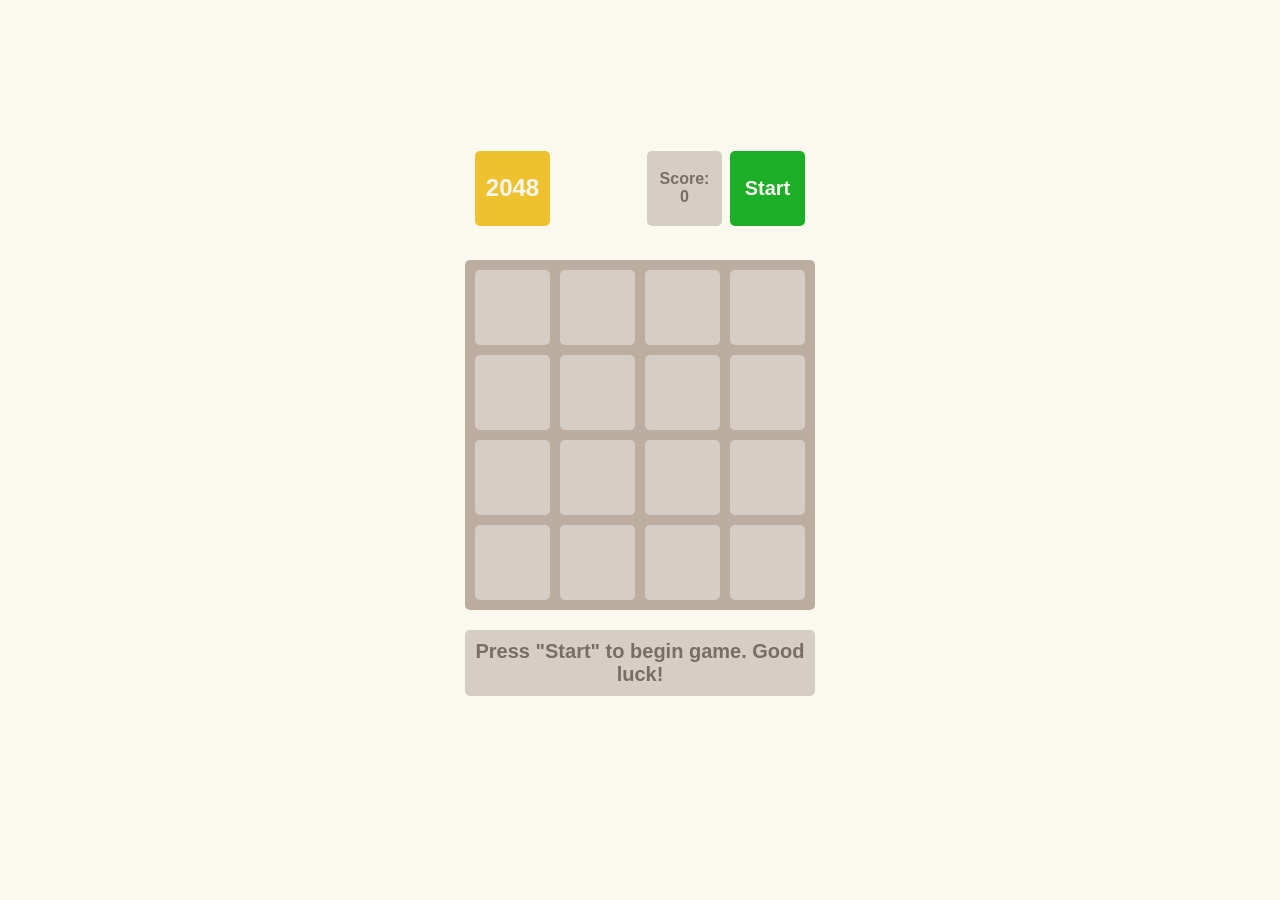
<file: index.html>
<!doctype html><html lang="en"><head><meta charset="utf-8"><meta name="viewport" content="width=device-width, initial-scale=1.0"><title>2048</title><link rel="stylesheet" href="index.2e345d87.css"><link rel="icon shortcut" href="favicon.c9ee851d.png" type="image/x-icon"></head><body> <div class="container"> <div class="game-header"> <h1>2048</h1> <div class="controls"> <p class="info"> Score: <span class="game-score">0</span> </p> <button class="button start">Start</button> </div> </div> <table class="game-field"> <tbody> <tr class="field-row"> <td class="field-cell"></td> <td class="field-cell"></td> <td class="field-cell"></td> <td class="field-cell"></td> </tr> <tr class="field-row"> <td class="field-cell"></td> <td class="field-cell"></td> <td class="field-cell"></td> <td class="field-cell"></td> </tr> <tr class="field-row"> <td class="field-cell"></td> <td class="field-cell"></td> <td class="field-cell"></td> <td class="field-cell"></td> </tr> <tr class="field-row"> <td class="field-cell"></td> <td class="field-cell"></td> <td class="field-cell"></td> <td class="field-cell"></td> </tr> </tbody> </table> <div class="message-container"> <p class="hidden message message-lose">You lose! Restart the game?</p> <p class="hidden message message-win">Winner! Congrats! You did it!</p> <p class="message message-start"> Press "Start" to begin game. Good luck! </p> </div> </div> <script src="index.555e444a.js" type="module"></script><script src="index.71c8407d.js" nomodule defer></script> </body></html>
</file>
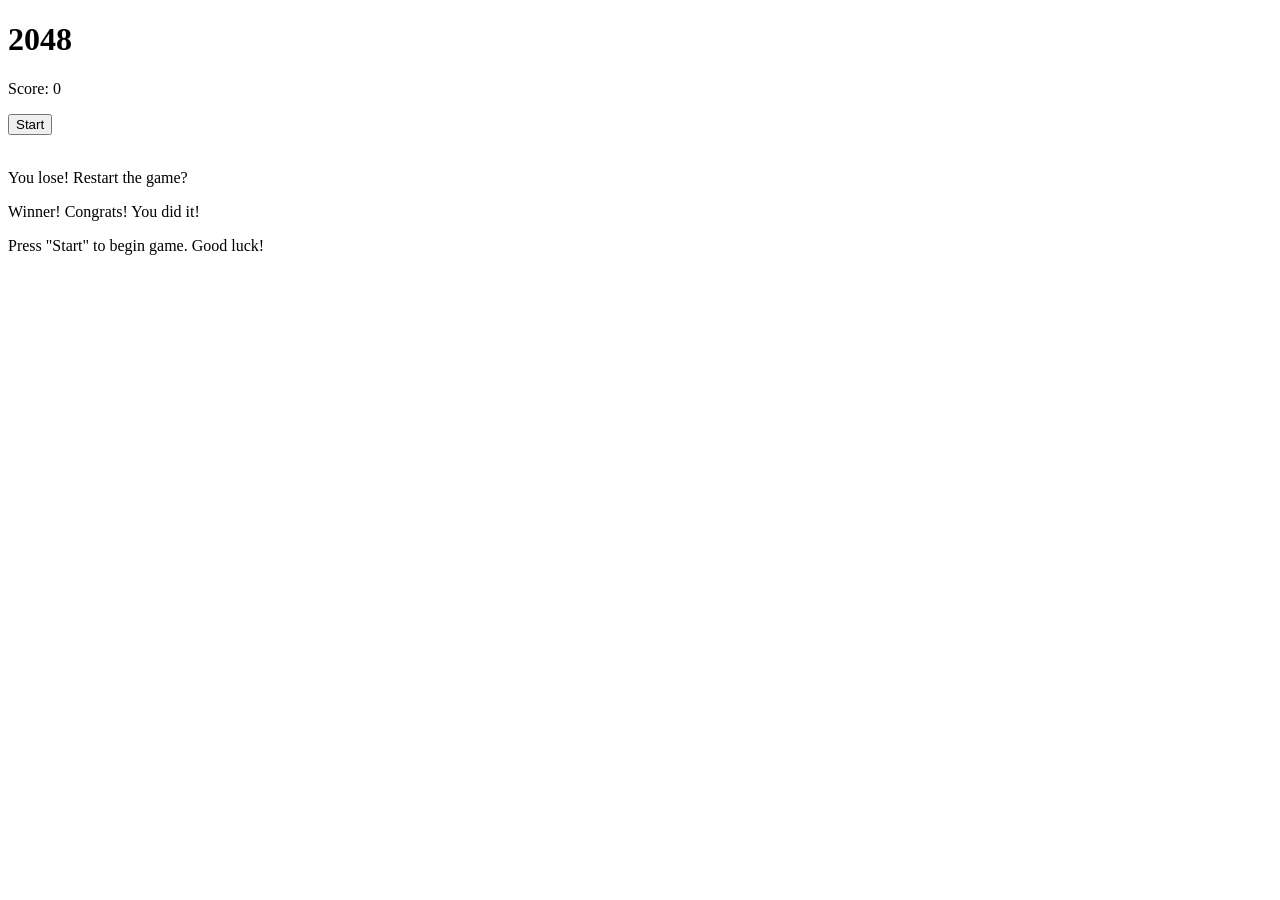
<file: src/index.html>
<!doctype html>
<html lang="en">
  <head>
    <meta charset="UTF-8" />
    <meta
      name="viewport"
      content="width=device-width, initial-scale=1.0"
    />
    <title>2048</title>
    <link
      rel="stylesheet"
      href="./styles/main.scss"
    />
    <link
      rel="shortcut icon"
      href="/src/images/favicon.png"
      type="image/x-icon"
    />
  </head>
  <body>
    <div class="container">
      <div class="game-header">
        <h1>2048</h1>
        <div class="controls">
          <p class="info">
            Score:
            <span class="game-score">0</span>
          </p>
          <button class="button start">Start</button>
        </div>
      </div>

      <table class="game-field">
        <tbody>
          <tr class="field-row">
            <td class="field-cell"></td>
            <td class="field-cell"></td>
            <td class="field-cell"></td>
            <td class="field-cell"></td>
          </tr>

          <tr class="field-row">
            <td class="field-cell"></td>
            <td class="field-cell"></td>
            <td class="field-cell"></td>
            <td class="field-cell"></td>
          </tr>

          <tr class="field-row">
            <td class="field-cell"></td>
            <td class="field-cell"></td>
            <td class="field-cell"></td>
            <td class="field-cell"></td>
          </tr>

          <tr class="field-row">
            <td class="field-cell"></td>
            <td class="field-cell"></td>
            <td class="field-cell"></td>
            <td class="field-cell"></td>
          </tr>
        </tbody>
      </table>

      <div class="message-container">
        <p class="message message-lose hidden">You lose! Restart the game?</p>
        <p class="message message-win hidden">Winner! Congrats! You did it!</p>
        <p class="message message-start">
          Press "Start" to begin game. Good luck!
        </p>
      </div>
    </div>
    <script
      src="scripts/main.js"
      type="module"
    ></script>
  </body>
</html>
</file>
<file: index.2e345d87.css>
body{background:#fbf8ef;-ms-flex-pack:center;justify-content:center;-ms-flex-align:center;align-items:center;min-height:100vh;margin:0;font-family:sans-serif;font-size:24px;font-weight:900;display:-ms-flexbox;display:flex}.field-cell{color:#776e65;box-sizing:border-box;text-align:center;vertical-align:center;-webkit-user-select:none;-ms-user-select:none;user-select:none;background:#d6cdc4;border-radius:5px;width:75px;height:75px}.field-cell--2{background:#eee4da}.field-cell--4{background:#ede0c8}.field-cell--8{color:#f9f6f2;background:#f2b179}.field-cell--16{color:#f9f6f2;background:#f59563}.field-cell--32{color:#f9f6f2;background:#f67c5f}.field-cell--64{color:#f9f6f2;background:#f65e3b}.field-cell--128{color:#f9f6f2;background:#edcf72}.field-cell--256{color:#f9f6f2;background:#edcc61}.field-cell--512{color:#f9f6f2;background:#edc850}.field-cell--1024{color:#f9f6f2;background:#edc53f}.field-cell--2048{color:#f9f6f2;background:#edc22e}.game-field{border-spacing:10px;background:#bbada0;border-radius:5px}.game-header{box-sizing:border-box;-ms-flex-pack:justify;justify-content:space-between;width:100%;margin-bottom:24px;padding:10px;display:-ms-flexbox;display:flex}h1{color:#f9f6f2;box-sizing:border-box;background:#edc22e;border-radius:5px;-ms-flex-pack:center;justify-content:center;-ms-flex-align:center;align-items:center;width:75px;height:75px;margin:0;font-size:24px;display:-ms-flexbox;display:flex}.info{color:#776e65;box-sizing:border-box;background:#d6cdc4;border-radius:5px;-ms-flex-direction:column;flex-direction:column;-ms-flex-pack:center;justify-content:center;-ms-flex-align:center;align-items:center;width:75px;height:75px;margin:0 8px 0 0;font-size:16px;display:-ms-flexbox;display:flex}.controls{display:-ms-flexbox;display:flex}.button{cursor:pointer;color:#f9f6f2;border:none;border-radius:5px;width:75px;height:75px;font-family:sans-serif;font-size:16px;font-weight:700;transition:background .25s}.start{background:#1dae28;font-size:20px}.start:hover{background:#179921}.restart{background:#fc6969}.restart:hover{background:#fc4f4f}.message{box-sizing:border-box;color:#776e65;text-align:center;background:#d6cdc4;border-radius:5px;width:100%;padding:10px;font-size:20px}.hidden{display:none}.container{-ms-flex-direction:column;flex-direction:column;-ms-flex-align:center;align-items:center;width:350px;display:-ms-flexbox;display:flex}.message-win{color:#f9f6f2;background:#edc22e}.message-container{width:100%;height:150px}
/*# sourceMappingURL=index.2e345d87.css.map */
</file>
